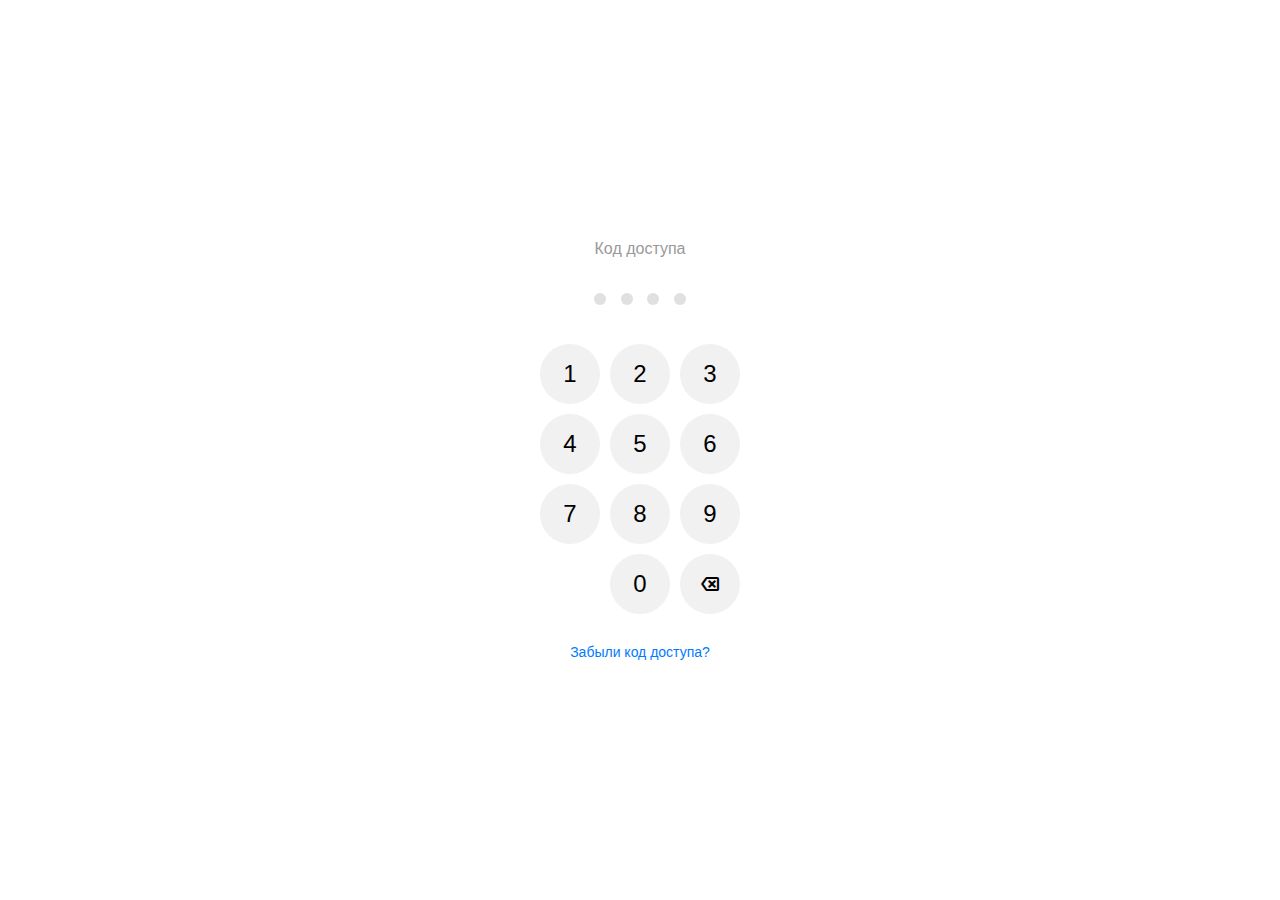
<file: index.html>
<!DOCTYPE html>
<html lang="ru">
<head>
    <meta charset="UTF-8">
    <meta name="viewport" content="width=device-width, initial-scale=1.0">
    <title>Код доступа</title>
    <link rel="stylesheet" href="https://fonts.googleapis.com/css2?family=Material+Symbols+Outlined:wght@400&display=swap">
    <style>
        body {
            margin: 0;
            font-family: Arial, sans-serif;
            display: flex;
            justify-content: center;
            align-items: center;
            height: 100vh;
            background-color: #ffffff; /* Белый фон страницы */
        }
        .container {
            display: flex;
            flex-direction: column;
            align-items: center;
            width: 100%;
            max-width: 400px; /* Максимальная ширина контейнера */
            padding: 0 20px; /* Отступы по бокам */
            box-sizing: border-box; /* Включаем паддинг и бордер в ширину контейнера */
        }
        .unlock-container {
            background-color: white;
            padding: 40px;
            border-radius: 8px;
            text-align: center;
            width: 100%; /* Используем 100% ширины контейнера */
        }
        .title {
            font-size: 16px;
            margin-bottom: 30px;
            color: #999;
        }
        .dots-container {
            margin-bottom: 30px;
        }
        .dot {
            display: inline-block;
            width: 12px;
            height: 12px;
            border-radius: 50%;
            background-color: #007bff;
            margin: 5px;
        }
        .dot.inactive {
            background-color: #e0e0e0;
        }
        .button-grid {
            display: grid;
            grid-template-columns: repeat(3, 60px);
            grid-template-rows: repeat(4, 60px);
            gap: 10px;
            justify-content: center;
            margin-bottom: 20px;
        }
        .button-grid > div {
            background: transparent; /* Пустые ячейки сетки */
        }
        .digit-button, .delete-button {
            width: 60px;
            height: 60px;
            border-radius: 50%;
            background-color: #f1f1f1;
            color: black;
            font-size: 24px;
            border: none;
            cursor: pointer;
            outline: none;
            display: flex;
            align-items: center;
            justify-content: center;
        }
        .digit-button:hover, .delete-button:hover {
            background-color: #d1d1d1;
        }
        .delete-button {
            font-family: 'Material Symbols Outlined', sans-serif;
        }
        .delete-button::before {
            content: 'backspace'; /* Используем Material Symbols для иконки backspace */
            font-size: 24px;
        }
        .forgot-code {
            font-size: 14px;
            margin-top: 30px;
            color: #007bff;
            cursor: pointer;
        }
        .hidden {
            display: none;
        }
    </style>
</head>
<body>
    <div class="container">
        <div class="unlock-container" id="unlockContainer">
            <div class="title">Код доступа</div>
            <div class="dots-container" id="dotsContainer">
                <div class="dot inactive"></div>
                <div class="dot inactive"></div>
                <div class="dot inactive"></div>
                <div class="dot inactive"></div>
            </div>
            <div class="button-grid">
                <button class="digit-button" onclick="appendDigit('1')">1</button>
                <button class="digit-button" onclick="appendDigit('2')">2</button>
                <button class="digit-button" onclick="appendDigit('3')">3</button>
                <button class="digit-button" onclick="appendDigit('4')">4</button>
                <button class="digit-button" onclick="appendDigit('5')">5</button>
                <button class="digit-button" onclick="appendDigit('6')">6</button>
                <button class="digit-button" onclick="appendDigit('7')">7</button>
                <button class="digit-button" onclick="appendDigit('8')">8</button>
                <button class="digit-button" onclick="appendDigit('9')">9</button>
                <div></div> <!-- Пустая ячейка для выравнивания -->
                <button class="digit-button" onclick="appendDigit('0')">0</button>
                <button class="delete-button" onclick="clearInput()"></button>
            </div>
            <div class="forgot-code">Забыли код доступа?</div>
        </div>
    </div>

    <script>
        const correctCode = '2580'; // Измените это значение на свой правильный код
        let enteredCode = '';

        function updateDots() {
            const dots = document.querySelectorAll('.dot');
            dots.forEach((dot, index) => {
                dot.classList.toggle('inactive', index >= enteredCode.length);
            });
        }

        function appendDigit(digit) {
            if (enteredCode.length < 4) {
                enteredCode += digit;
                updateDots();
                if (enteredCode.length === 4) {
                    unlockPage();
                }
            }
        }

        function clearInput() {
            enteredCode = '';
            updateDots();
        }

        function unlockPage() {
            if (enteredCode === correctCode) {
                window.location.href = 'main.html'; // Перенаправляем на вторую страницу
            } else {
                alert('Неверный код. Попробуйте еще раз.');
                clearInput();
            }
        }
    </script>
</body>
</html>
</file>
